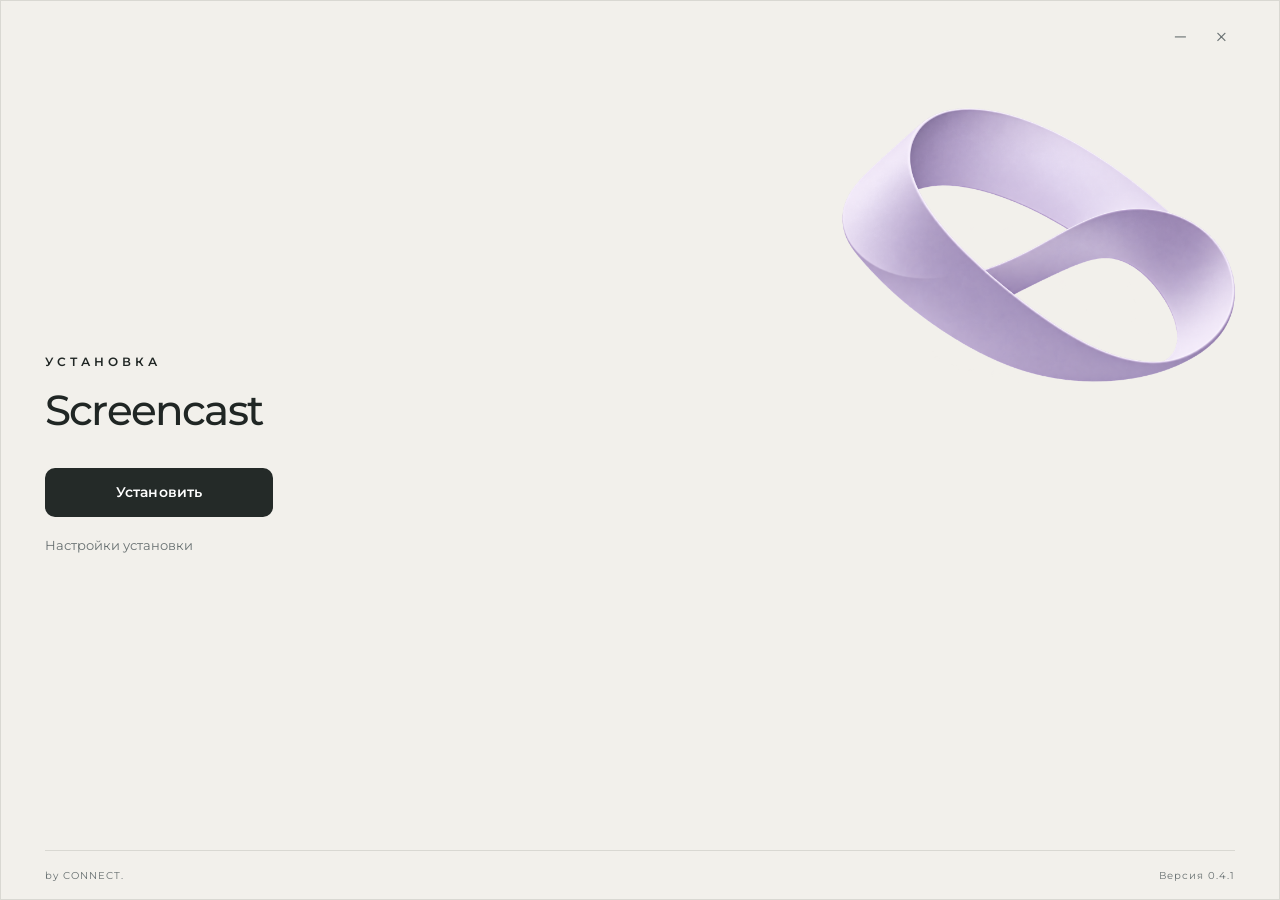
<file: installer/visual-review/index.html>
<!doctype html>
<html lang="ru" data-theme="light"><head><meta charset="utf-8"><meta name="viewport" content="width=device-width,initial-scale=1"><title>Screencast — installer 0.4.1</title><link rel="stylesheet" href="style.css"></head>
<body><div class="shell"><header><div class="tools"><button id="minimize" aria-label="Свернуть">−</button><button id="close" aria-label="Закрыть">×</button></div></header><main>
<section id="welcome" class="welcome"><div class="intro"><p id="eyebrow" class="eyebrow"></p><h1>Screencast</h1><button id="primary" class="primary"></button><button id="settingsButton" class="text-button"></button></div><img class="ribbon" src="assets/ribbon.png" alt=""></section>
<section id="settings" hidden><div class="settings-heading"><h2 id="settingsTitle"></h2><button id="back" class="text-button"></button></div><div class="setting-line"><span id="languageLabel"></span><div class="choices"><button id="ru">RU</button><button id="en">EN</button></div><span id="themeLabel"></span><div class="choices"><button id="light"></button><button id="dark"></button></div></div><label id="pathLabel" for="path"></label><div class="path-line"><input id="path" spellcheck="false" value="C:\Users\Sander Stripa\AppData\Local\Programs\Screencast"><button id="browse" class="outlined"></button></div><label class="switch-row"><input id="desktop" type="checkbox" role="switch" checked><span class="switch"></span><span id="desktopLabel"></span></label><label class="switch-row"><input id="startMenu" type="checkbox" role="switch" checked><span class="switch"></span><span id="menuLabel"></span></label><button id="accept" class="primary"></button></section>
<section id="installing" hidden><img class="progress-ribbon" src="assets/ribbon.png" alt=""><div class="progress-bottom"><progress id="progress" max="100" value="65"></progress><p id="status" role="status"></p></div></section>
<section id="finish" hidden><h1>Screencast</h1><p id="success" role="status"></p><button id="done" class="primary"></button><label id="launchRow" class="switch-row"><input id="launch" type="checkbox" role="switch" checked><span class="switch"></span><span id="launchLabel"></span></label></section>
</main><footer><span>by CONNECT.</span><span id="version"></span></footer></div><script src="preview.js"></script></body></html>
</file>
<file: installer/visual-review/style.css>
@font-face{font-family:Montserrat;src:url('assets/Montserrat.ttf');font-weight:100 900;font-display:swap}
:root{font-family:Montserrat,sans-serif;--bg:#f2f0eb;--text:#202624;--muted:#687071;--line:#d9d8d2;--button:#242a28;--inverse:#fff;--field:#ebe9e4;color-scheme:light}
:root[data-theme=dark]{--bg:#202122;--text:#edede9;--muted:#a3a6a5;--line:#414344;--button:#e3e4df;--inverse:#202122;--field:#292b2c;color-scheme:dark}
*{box-sizing:border-box}html,body{margin:0;height:100%;overflow:hidden}body{background:var(--bg);color:var(--text)}button,input{font:inherit}button{border:0;background:none;color:inherit;cursor:pointer}button:disabled{opacity:.55;cursor:default}button:focus-visible,input:focus-visible{outline:2px solid var(--muted);outline-offset:3px}[hidden]{display:none!important}.shell{height:100vh;border:1px solid var(--line);display:flex;flex-direction:column;padding:0 44px}header{height:80px;flex-shrink:0;display:flex;justify-content:flex-end;align-items:flex-start;padding-top:20px;--wails-draggable:drag;user-select:none}.tools{display:flex;gap:13px;--wails-draggable:no-drag}.tools button{font:300 26px Montserrat;color:var(--muted);width:28px;height:30px;padding:0}main{position:relative;flex:1;min-height:0}section{height:100%}h1{font-size:42px;font-weight:500;letter-spacing:-1.8px;margin:0 0 32px;white-space:nowrap}h2{font-size:23px;font-weight:500;margin:0}.welcome{display:flex;align-items:center;position:relative;padding-bottom:22px}.intro{position:relative;z-index:1;width:365px}.eyebrow{font-size:12px;letter-spacing:4px;font-weight:600;margin:0 0 15px}.primary{background:var(--button);color:var(--inverse);border-radius:10px;min-height:49px;width:228px;font-size:14px;letter-spacing:.2px;font-weight:600;padding:12px 16px}.text-button{font-size:13px;color:var(--muted);padding:0;line-height:1.5}.intro>.text-button{display:block;margin-top:19px}.ribbon{position:absolute;width:440px;height:365px;object-fit:contain;right:-22px;top:-20px;pointer-events:none}.muted{font-size:12px;line-height:1.6;color:var(--muted);max-width:310px;margin:-18px 0 20px}footer{flex-shrink:0;height:49px;border-top:1px solid var(--line);display:flex;align-items:center;justify-content:space-between;font-size:10px;letter-spacing:1px;color:var(--muted)}.settings-heading{display:flex;align-items:center;justify-content:space-between;margin-bottom:21px}.setting-line{display:flex;align-items:center;gap:16px;font-size:12px;margin-bottom:18px}.choices{display:flex;gap:3px;margin-right:64px}#languageLabel,#themeLabel{font-weight:600}.choices button{padding:6px 9px;border:1px solid transparent;border-radius:5px;font-size:11px}.choices button[aria-pressed=true]{border-color:var(--muted);background:var(--field)}#pathLabel{display:block;font-size:12px;margin-bottom:8px}.path-line{display:flex;gap:10px;margin-bottom:13px}.path-line input{flex:1;min-width:0;border:1px solid var(--line);border-radius:6px;background:var(--field);color:var(--text);font-size:12px;padding:9px 12px}.outlined{border:1px solid var(--line);border-radius:6px;padding:8px 14px;font-size:12px}.switch-row{position:relative;display:flex;justify-content:flex-start;gap:13px;align-items:center;font-size:13px;min-height:38px;cursor:pointer}.switch-row input{position:absolute;left:0;width:38px;height:22px;opacity:0;cursor:pointer;margin:0}.switch{pointer-events:none;width:38px;height:22px;border:1px solid var(--muted);border-radius:20px;padding:3px;flex-shrink:0}.switch:after{content:'';display:block;width:14px;height:14px;border-radius:50%;background:var(--muted);transition:transform .15s}input:checked+.switch{background:var(--button);border-color:var(--button)}input:checked+.switch:after{background:var(--inverse);transform:translateX(16px)}input:focus-visible+.switch{outline:2px solid var(--muted);outline-offset:3px}.hint{font-size:10px;line-height:1.6;color:var(--muted);margin:8px 0 13px}#accept{min-width:260px;margin-top:3px}#installing{display:flex;align-items:flex-start;justify-content:center;position:relative}.progress-ribbon{height:305px;width:470px;object-fit:contain;margin-top:-12px}.progress-bottom{position:absolute;bottom:24px;left:0;right:0}progress{appearance:none;width:100%;height:4px;border:0;display:block;background:var(--line);color:var(--text)}progress::-webkit-progress-bar{background:var(--line);border-radius:4px}progress::-webkit-progress-value{background:var(--text);border-radius:4px}#status{text-align:center;font-size:11px;color:var(--muted);margin:12px 0 0}#finish{display:flex;flex-direction:column;align-items:center;justify-content:center;padding-bottom:25px}#finish h1{margin-bottom:12px}#success{font-size:14px;margin:0 0 21px}#chromeGuide{max-width:620px;text-align:center;margin-bottom:17px}#chromeGuide p{margin:0 0 8px}#launchRow{width:auto;margin-top:15px;font-size:11px}#failure{position:absolute;inset:auto 0 5px;background:var(--bg);border-top:1px solid var(--line);padding:10px 0}#error{font-size:11px;line-height:1.5;margin:0 0 6px;max-height:50px;overflow:auto}#retry{font-weight:600}body[data-stage=settings] header{height:66px}@media(prefers-reduced-motion:reduce){*{transition:none!important}}
/* The whole free surface is a drag handle, including outer gutters and artwork.
   Interactive controls and their descendants must keep normal pointer behavior. */
.shell{--wails-draggable:drag;user-select:none}
button,input,select,textarea,label,.tools{--wails-draggable:no-drag}
input,textarea{user-select:text}

/* Screencast-only content. Coordinates measured from the pinned CONNECT installer. */
#accept{position:absolute;left:0;top:320px;margin:0}
#finish{position:relative}
#finish h1{position:absolute;top:50.75px;margin:0}
#success{position:absolute;top:114.75px;margin:0}
#done{position:absolute;top:231.25px}
#launchRow{position:absolute;top:295.25px;margin:0}
</file>
